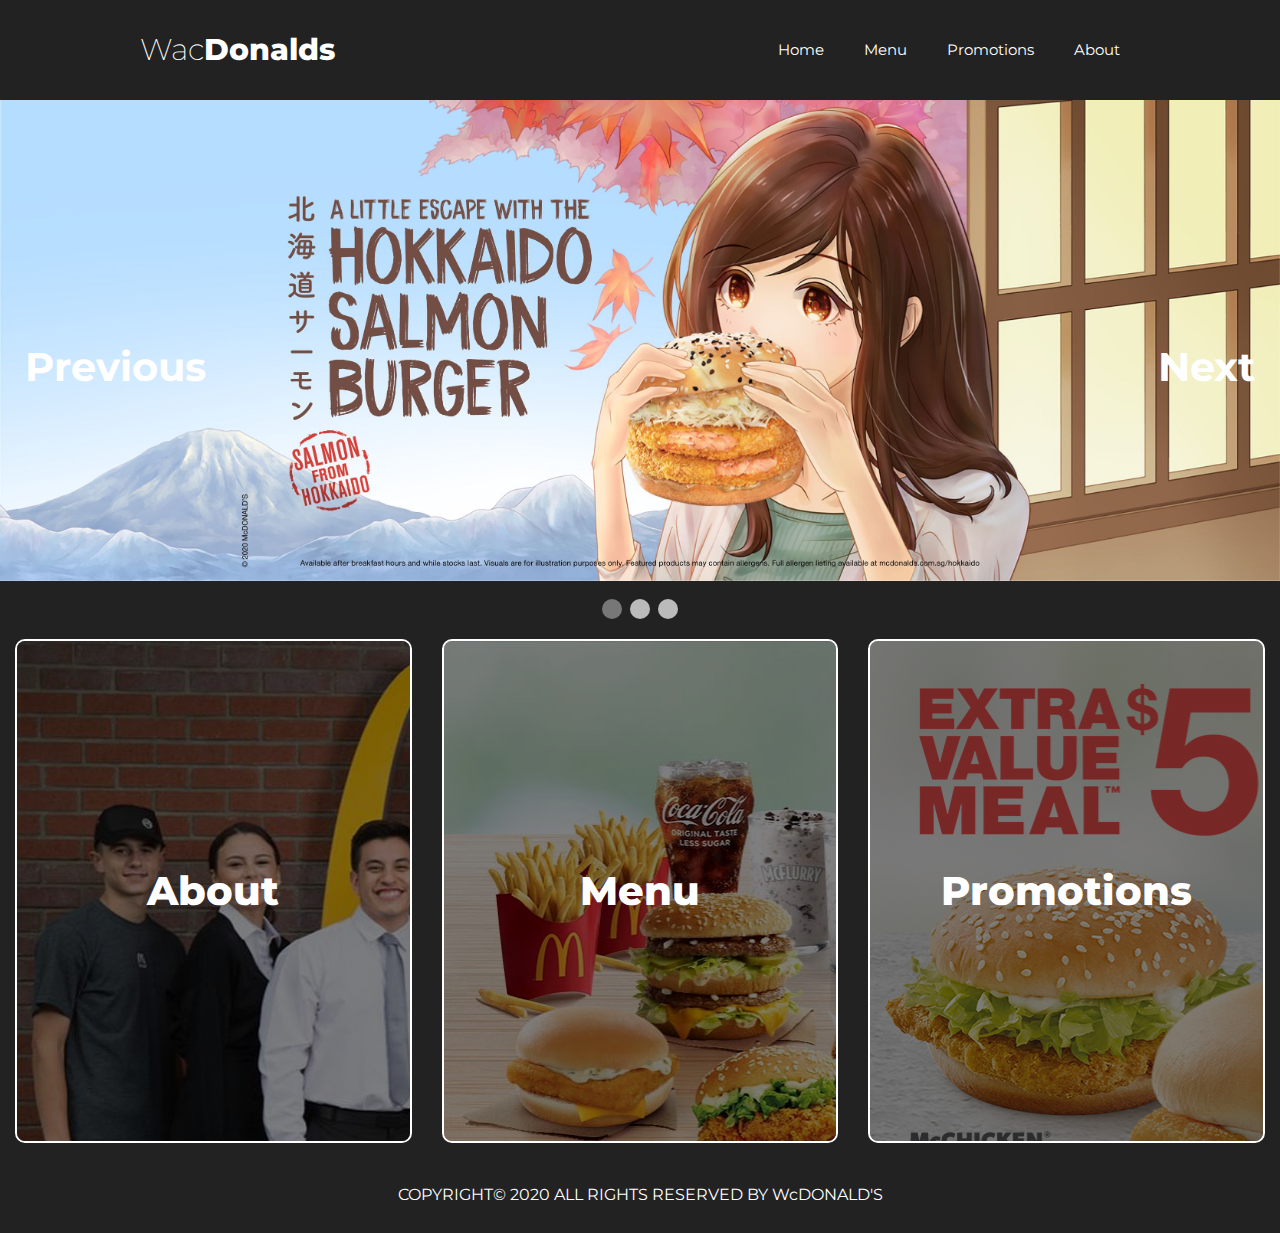
<file: index.html>
<!doctype html>
<html lang="en">
<head>
<meta charset="utf-8"   >
<link rel="stylesheet" href="css/style.css" type="text/css">
<link rel="stylesheet" href="css/normalize.css" type="text/css">
<link rel="preconnect" href="https://fonts.gstatic.com">
<link href="https://fonts.googleapis.com/css2?family=Montserrat&display=swap" rel="stylesheet"><title>Index</title>
</head>

<body>  
    
    <div class="header">
        <div class="header-content">
            <div class="logo">
                <a style="color: white;" href="index.html">Wac<span>Donalds</span></a>
            </div>
            <div class="navigation">
                <a class="navbutton" href="index.html">Home</a>
                <a class="navbutton" href="menu.html">Menu</a>
                <a class="navbutton" href="promotion.html">Promotions</a>
                <a class="navbutton" href="about.html">About</a>
            </div>
        </div>
    </div>
    <div class="index-main">
        <div class="slideshow-container">
            <div class="mySlides fade">
                <img class="slider-image" src="images/Hokkaido-Salmon-Burger-banner.jpg" alt="Hokkaido-Salmon-Burger-banner">
            </div>

            <div class="mySlides fade">
                <img class="slider-image" src="images/Samurai-Burger.jpg" alt="Samurai-Burger">
            </div>

            <div class="mySlides fade">
                <img class="slider-image" src="images/Double-Up.jpg" alt="Double-Up">
            </div>

            <a class="prev" onclick="plusSlides(-1)">Previous</a>
            <a class="next" onclick="plusSlides(+1)">Next</a>
        </div>
        <br>
        <div style="text-align: center;">
            <span class="dot" onclick="currentSlide(1)"></span>
            <span class="dot" onclick="currentSlide(2)"></span>
            <span class="dot" onclick="currentSlide(3)"></span>
        </div>
        
        <div class="content-container">
            <div class="box">
                <div class="icon a"><span class="fa">About</span></div>
                
                <div class="index-description">
                    
                    <p>Click to learn more about our story!</p>
                    <a class="link" href="about.html"><div class="button">Our Story</div></a>
                    
                </div>
             
            </div>
            <div class="box">
                <div class="icon m"><span class="fa">Menu</span></div>
                    <div class="index-description">
                        
                        <p>Our menu offers various types of food from Breakfast Muffins to Beef Burgers.</p>
                            <p>Click to learn more about our Menu!</p>
                        
                        <a class="link" href="menu.html"><div class="button">Menu</div></a>
                    </div>
            </div>
            <div class="box">
                <div class="icon p"><span class="fa">Promotions</span></div>
                <div class="index-description">
                    <p>Keep up to date with our Promotions! Get more for Less!</p>
                    <p>click to learn more about our Promotions!</p>
                    <a class="link" href="promotion.html"><div class="button">Promotions</div></a>
                    
                </div>
            </div>
        </div>
        </div>
        <div class="footer">
            COPYRIGHT© 2020 ALL RIGHTS RESERVED BY WcDONALD'S 
        </div>
   

    <script>
        var slideIndex = 1;
showSlides(slideIndex);

function plusSlides(n) {
  showSlides(slideIndex += n);
}

function currentSlide(n) {
  showSlides(slideIndex = n);
}

function showSlides(n) {
  var i;
  var slides = document.getElementsByClassName("mySlides");
  var dots = document.getElementsByClassName("dot");
  if (n > slides.length) {slideIndex = 1}    
  if (n < 1) {slideIndex = slides.length}
  for (i = 0; i < slides.length; i++) {
      slides[i].style.display = "none";  
  }
  for (i = 0; i < dots.length; i++) {
      dots[i].className = dots[i].className.replace(" active", "");
  }
  slides[slideIndex-1].style.display = "block";  
  dots[slideIndex-1].className += " active";
}
    </script>
</body>
</html>
</file>
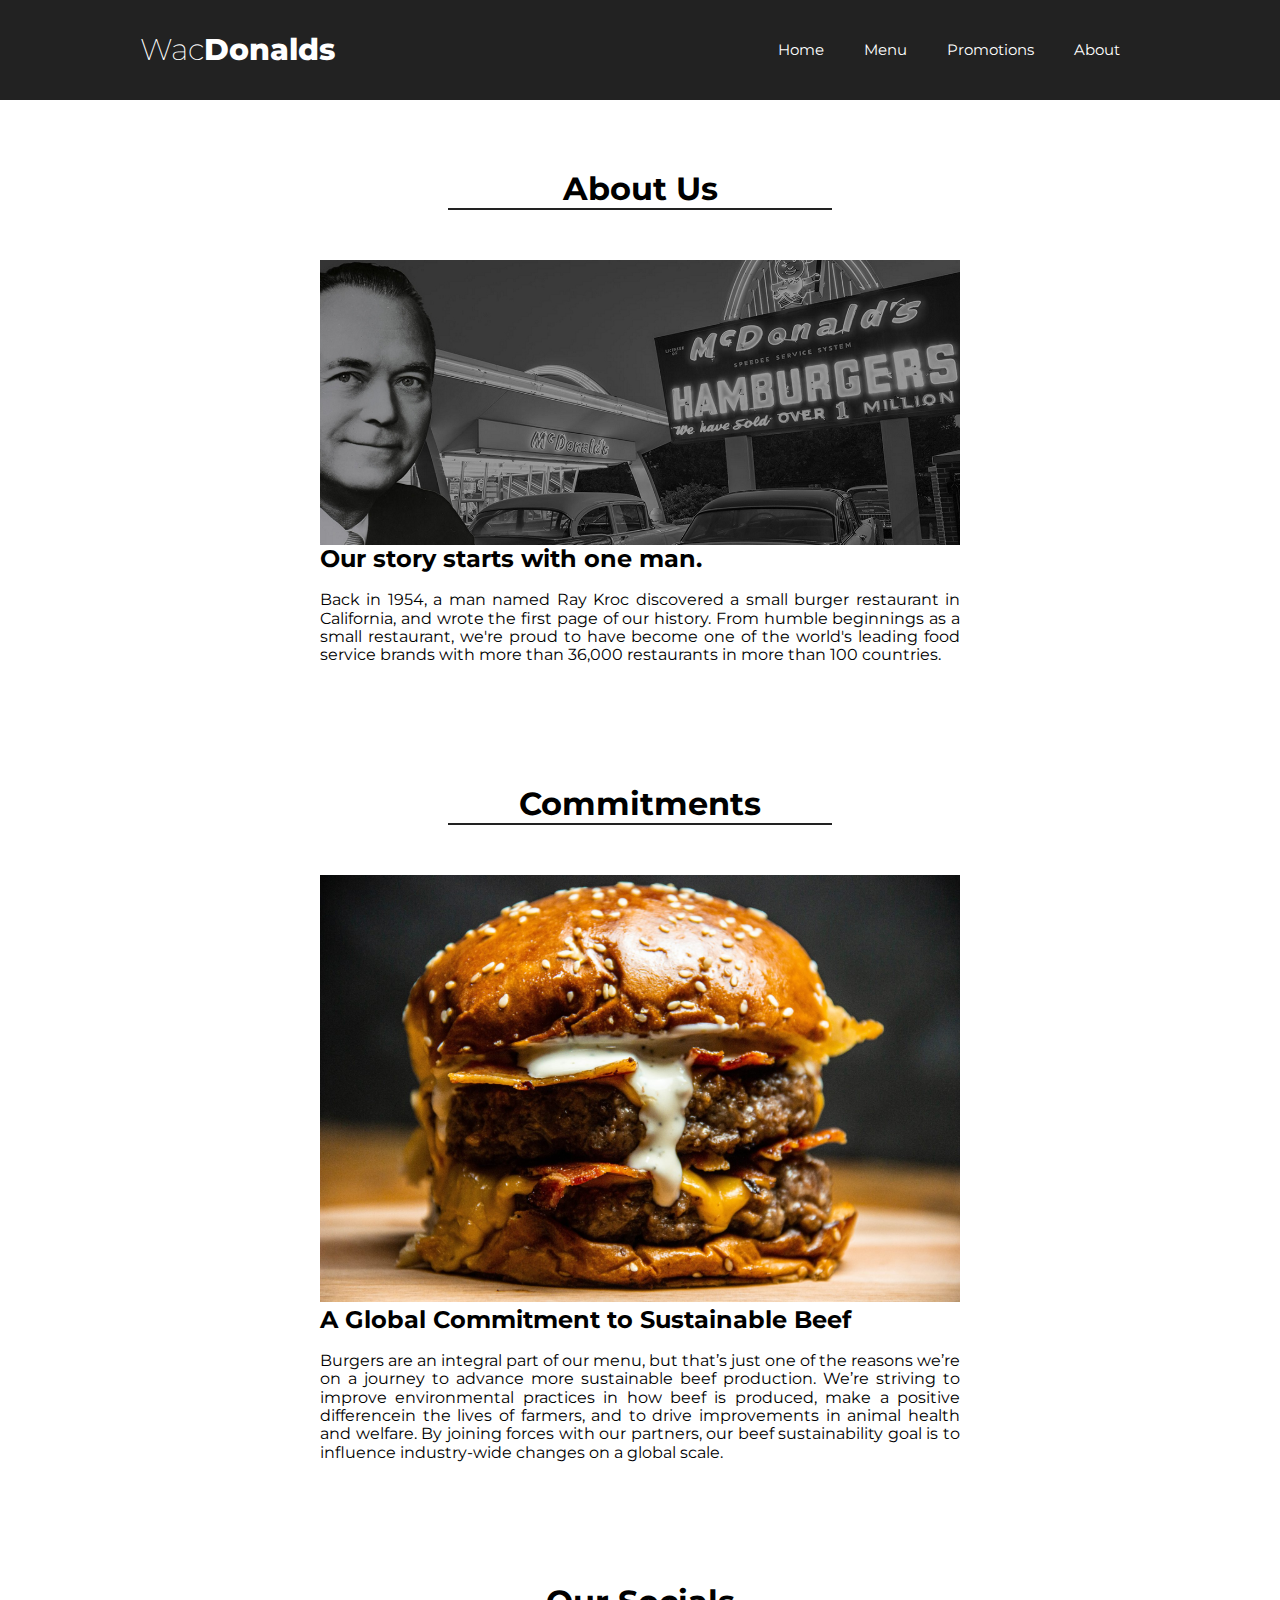
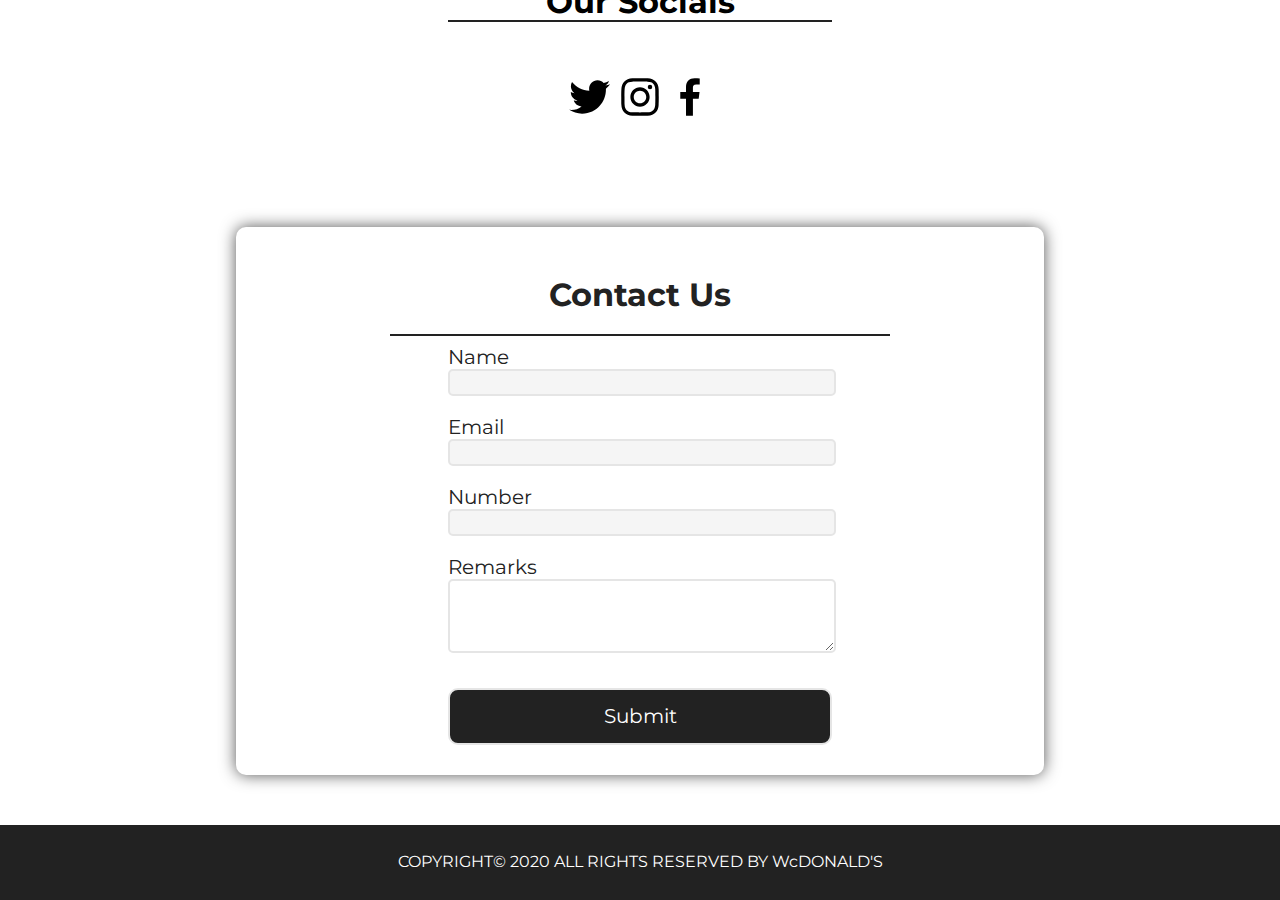
<file: about.html>
<!doctype html>
<html lang="en">
<head>
<meta charset="utf-8"   >
<link rel="stylesheet" href="css/style.css" type="text/css">
<link rel="stylesheet" href="css/normalize.css" type="text/css">
<link rel="preconnect" href="https://fonts.gstatic.com">
<link href="https://fonts.googleapis.com/css2?family=Montserrat&display=swap" rel="stylesheet"><title>Index</title>
</head>

<body>  
    
    <div class="header">
        <div class="header-content">
            <div class="logo">
                <a style="color: white;" href="index.html">Wac<span>Donalds</span></a>
            </div>
            <div class="navigation">
                <a class="navbutton" href="index.html">Home</a>
                <a class="navbutton" href="menu.html">Menu</a>
                <a class="navbutton" href="promotion.html">Promotions</a>
                <a class="navbutton" href="about.html">About</a>
            </div>
        </div>
    </div>
    <div class="about-container">
        <H1 class="about-header">About Us</H1>
        <div class="about-us-1">
            <img src="images/Founder-image.jpg" alt="Founder-image" class="about-us-picture">
            <div class="story-text1">
                <h2>Our story starts with one man.</h2><br>
                <div class="xd"></div>Back in 1954, a man named Ray Kroc discovered a small burger restaurant in California, and wrote the first page of our history. From humble beginnings as a small restaurant, we're proud to have become one of the world's leading food service brands with more than 36,000 restaurants in more than 100 countries.

            </div>
        </div>
        <H1 class="about-header">Commitments</H1>
        <div class="about-us-2">
            <div class="story-text2">
                <h2>A Global Commitment to Sustainable Beef</h2><br>
                <div class="xd"></div>Burgers are an integral part of our menu, but that’s just one of the reasons we’re on a journey to advance more sustainable beef production. We’re striving to improve environmental practices in how beef is produced, make a positive differencein the lives of farmers, and to drive improvements in animal health and welfare. By joining forces with our partners, our beef sustainability goal is to influence industry-wide changes on a global scale.

            </div>
            <div class="about-image"><img src="images/burger.jpg" alt="burger"></div>
        </div>
        <H1 class="about-header">Our Socials</H1>
            <div class="social-container">
                <a href="https://twitter.com/McDonalds?ref_src=twsrc%5Egoogle%7Ctwcamp%5Eserp%7Ctwgr%5Eauthor" target="_blank"><img src="images/Twitter.svg" alt="Twitter" class="socialmedia"></a>
                <a href="https://www.instagram.com/mcdsg/?hl=en" target="_blank"><img src="images/Instagram.svg" alt="Instagram" class="socialmedia"></a>
                <a href="https://www.facebook.com/mcdsg/" target="_blank"><img src="images/Facebook.svg" alt="Facebook" class="socialmedia"></a>
            </div>
        <div class="contact-container">
            <form>
                <h1 class="contact-header" id="contact-me">Contact Us</h1>
                
                <p>
                    <label>Name</label><br>
                    <input class="textbox" type="text">
                </p>
                
                <p>
                    <label>Email</label><br>
                    <input class="textbox" type="email">
                </p>
                <p>
                    <label>Number</label><br>
                    <input class="textbox" type="number">
                </p>
                <p>
                    <label>Remarks</label>
                    <textarea class="remarks"></textarea>
                
                </p>
                
                
                <p>
                    <button>Submit</button>
                </p>
            
            </form>
            
        </div>

    </div>
    <div class="footer">
        COPYRIGHT© 2020 ALL RIGHTS RESERVED BY WcDONALD'S 
    </div>

</body>
</html>
</file>
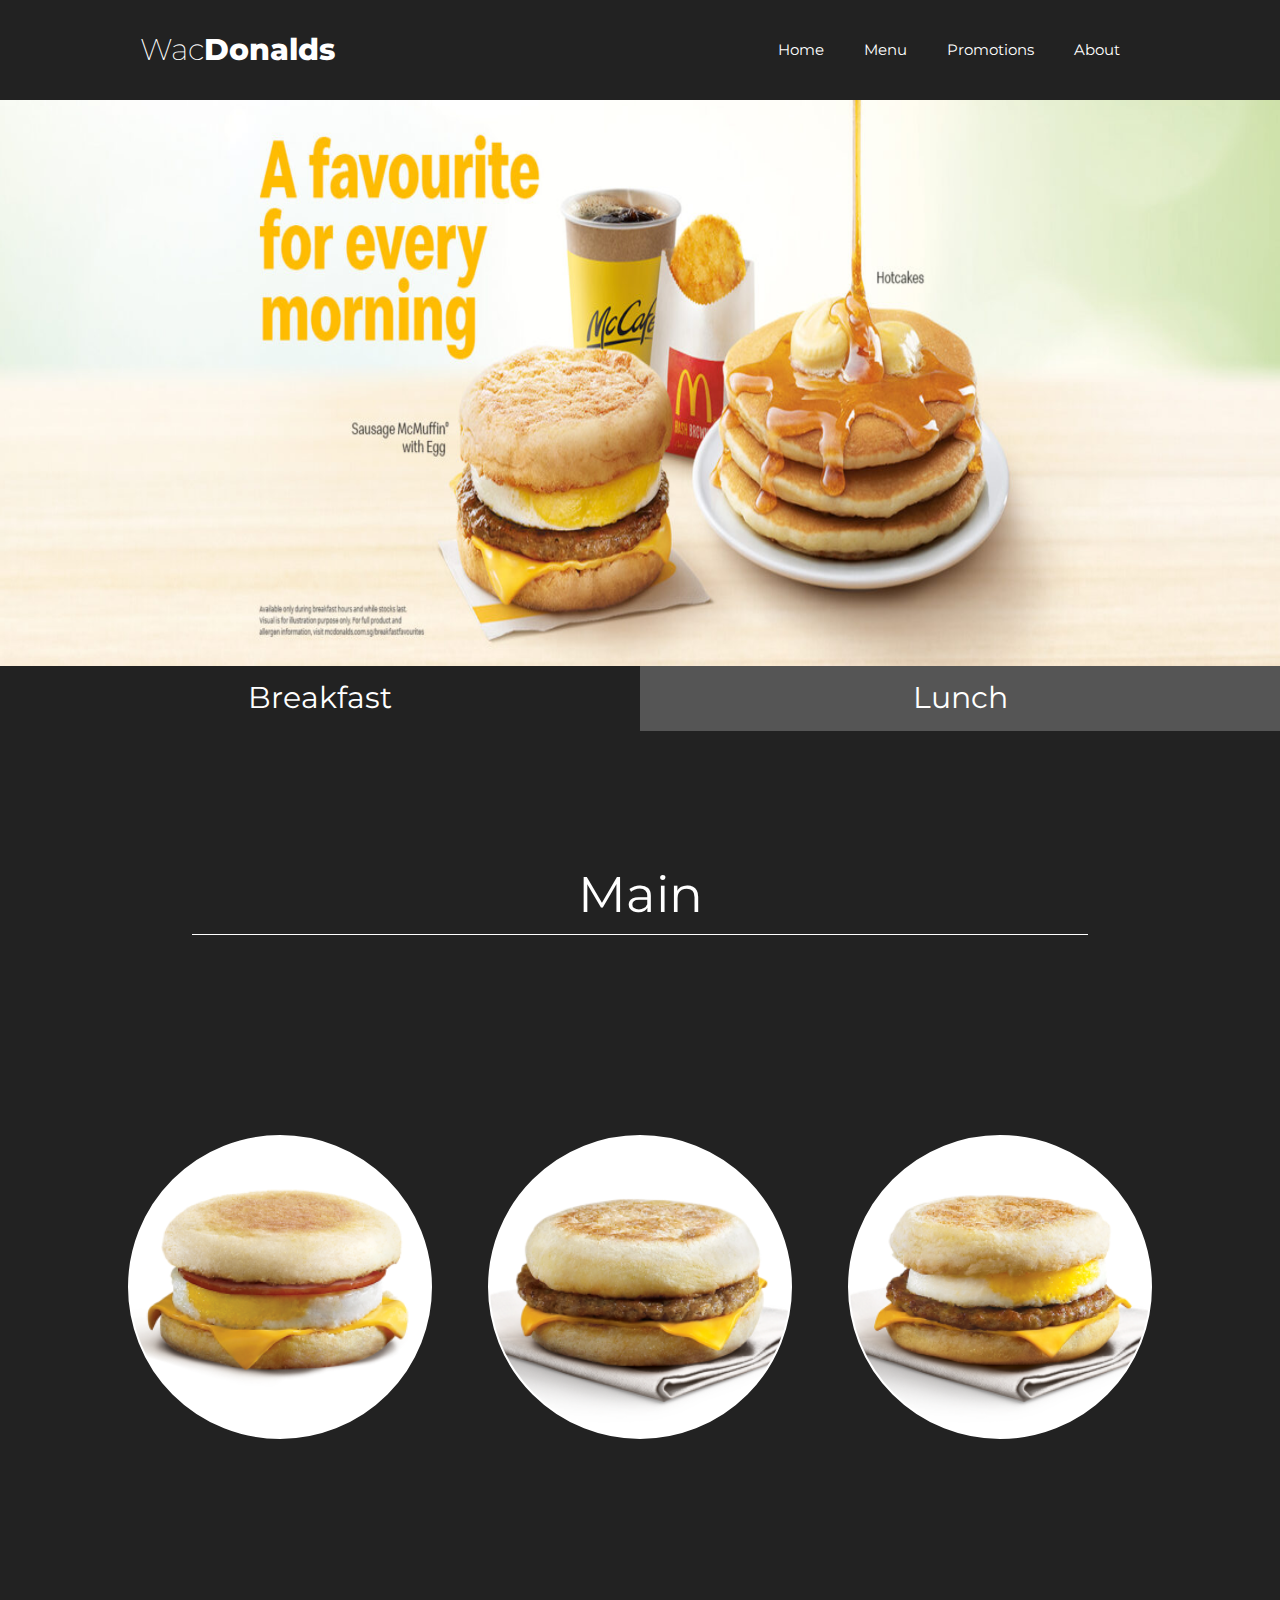
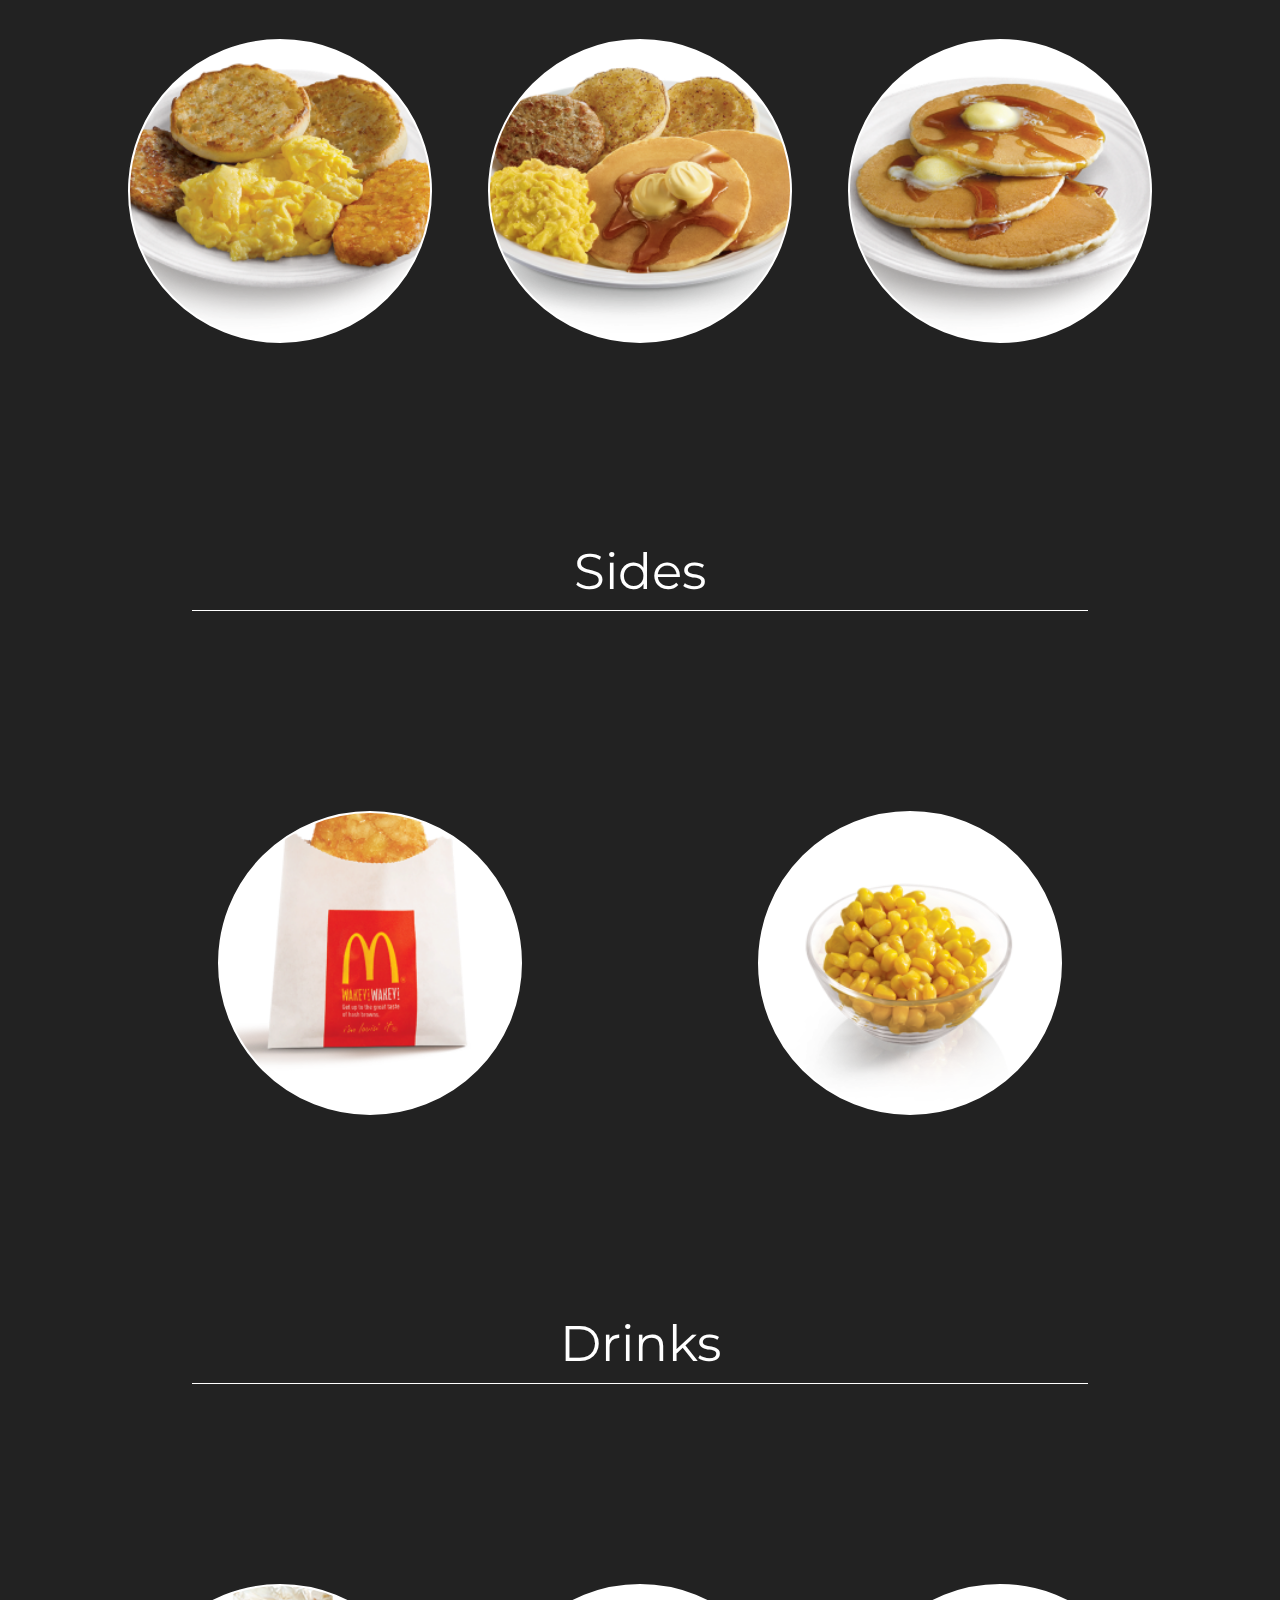
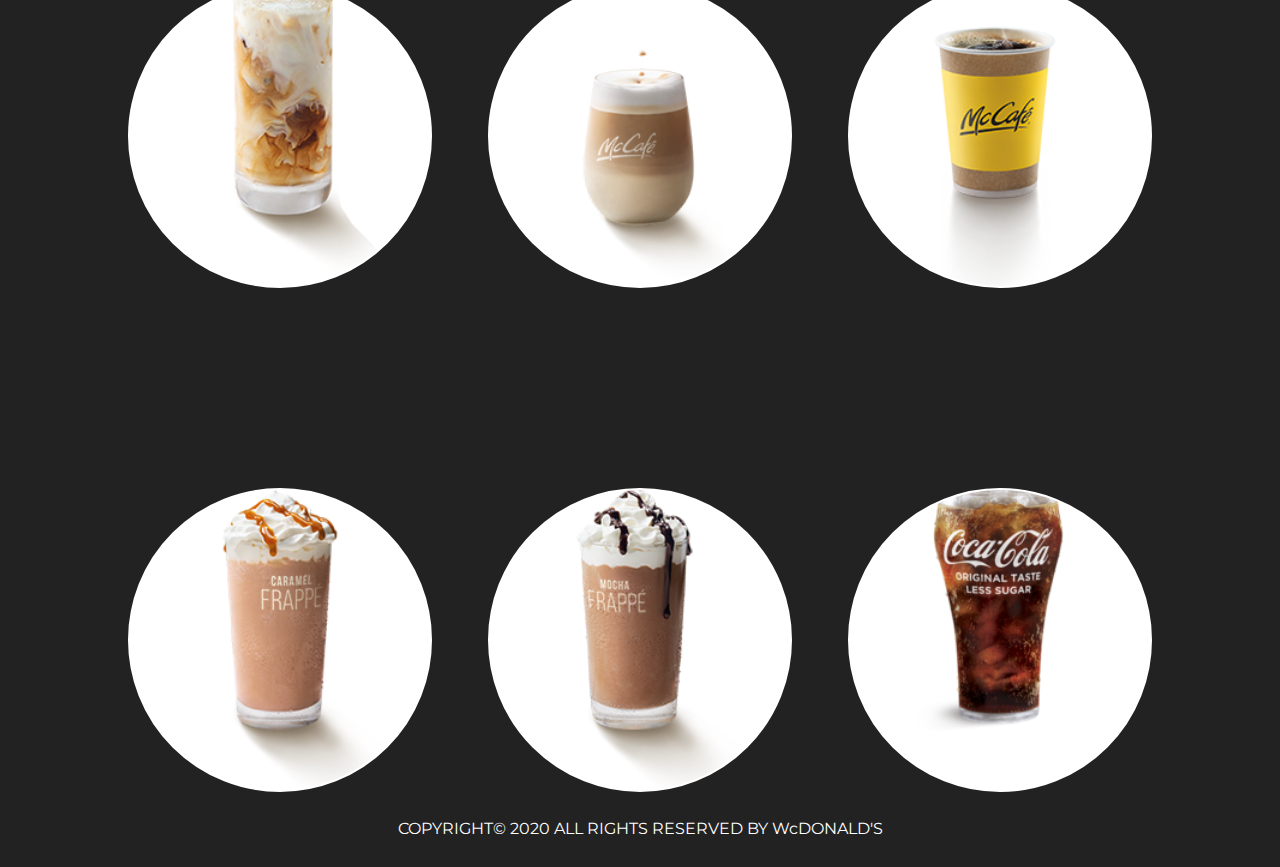
<file: menu.html>
<!doctype html>
<html lang="en">
<head>
<meta charset="utf-8"   >
<link rel="stylesheet" href="css/style.css" type="text/css">
<link rel="stylesheet" href="css/normalize.css" type="text/css">
<link rel="preconnect" href="https://fonts.gstatic.com">
<link href="https://fonts.googleapis.com/css2?family=Montserrat&display=swap" rel="stylesheet"><title>Index</title>
</head>

<body>  
    
    <div class="header">
        <div class="header-content">
            <div class="logo">
                <a style="color: white;" href="index.html">Wac<span>Donalds</span></a>
            </div>
            <div class="navigation">
                <a class="navbutton" href="index.html">Home</a>
                <a class="navbutton" href="menu.html">Menu</a>
                <a class="navbutton" href="promotion.html">Promotions</a>
                <a class="navbutton" href="about.html">About</a>
            </div>
        </div>
    </div>
    <div id="menu-main">
        <img id="picture-banner" src="images/breakfast-banner.png" alt="breakfast-banner">
    
    
        <button class="tablink" onclick="openPage('breakfast', this, '#222');breakfast();" id="defaultOpen">Breakfast</button>
        <button class="tablink" onclick="openPage('lunch', this, '#222');lunch();">Lunch</button>
       
        <div id="breakfast" class="tabcontent">
           
            
                <div class="menu-heading">Main</div>
                <div class="border"></div>
                <div class="menu-row">
                    <div class="menu-items">
                        <div class="items"><img class="food" src="images/egg-mcmuffin.png" alt="egg-mcmuffin"><div class="menu-description">Egg WcMuffin</div></div>
                        <div class="items"><img class="food" src="images/sausage-mcmuffin.png" alt="sausage-mcmuffin"><div class="menu-description">Sausage WcMuffin</div></div>
                        <div class="items"><img class="food" src="images/sausage-mcmuffin-with-egg.png" alt="sausage-mcmuffin-with-egg"><div class="menu-description">Sausage WcMuffin with Egg</div></div>
                    </div>
                    <div class="menu-items">
                        <div class="items"><img class="food" src="images/Big-Breakfast.png" alt="Big-Breakfast"><div class="menu-description">Big Breakfast</div></div>
                        <div class="items"><img class="food" src="images/Breakfast-Deluxe.png" alt="Breakfast-Deluxe"><div class="menu-description">Breakfast Deluxe</div></div>
                        <div class="items"><img class="food" src="images/Hotcakes.png" alt="Hotcakes"><div class="menu-description">Hotcakes</div></div>
                    </div>
                </div>
                <div class="menu-heading">Sides</div>
                <div class="border"></div>
                <div class="menu-row">
                    <div class="menu-items sides">
                        <div class="items"><img class="food" src="images/Hashbrown.png" alt="Hashbrown"><div class="menu-description">Hashbrown</div></div>
                        <div class="items"><img class="food" src="images/Corn-Cup.png" alt="Corn-Cup"><div class="menu-description">Corn Cup</div></div>
                    </div>
                </div>
                <div class="menu-heading">Drinks</div>
                <div class="border"></div>
                <div class="menu-row">
                    <div class="menu-items">
                        <div class="items"><img class="food" src="images/Iced-Latte.png" alt="Iced-Latte"><div class="menu-description">Iced Latte</div></div>
                        <div class="items"><img class="food" src="images/Latte.png" alt="Latte"><div class="menu-description">Latte</div></div>
                        <div class="items"><img class="food" src="images/Premium-Roast-Coffee.png" alt="Premium-Roast-Coffee"><div class="menu-description">Premium Roast Coffee</div></div>
                    </div>
                    <div class="menu-items">
                        <div class="items"><img class="food" src="images/Caramel-Frappe.png" alt="Caramel-Frappe"><div class="menu-description">Caramel Frappe</div></div>
                        <div class="items"><img class="food" src="images/Mocha-Frappe.png" alt="Mocha-Frappe"><div class="menu-description">Mocha Frappe</div></div>

                        <div class="items"><img class="food" src="images/Coca-Cola-Less-Sugar.png" alt="Coca-Cola-Less-Sugar"><div class="menu-description">Coca-Cola Original Taste Less Sugar</div></div>
                    </div>
                </div>
            
        </div>
        
        <div id="lunch" class="tabcontent">
            <div class="menu-heading">Main</div>
                <div class="border"></div>
                <div class="menu-row">
                    <div class="menu-items">
                        <div class="items"><img class="food" src="images/Beeg-Wac.png" alt="Beeg-Wac"><div class="menu-description">Beeg Wac</div></div>
                        <div class="items"><img class="food" src="images/Duble-Wc-Spoisy.png" alt="Duble-Wc-Spoisy"><div class="menu-description">Duble Wc Spoisy</div></div>
                        <div class="items"><img class="food" src="images/Double-Filet-O-Fish.png" alt="Double-Filet-O-Fish"><div class="menu-description">Double Filet-O-Fish</div></div>
                    </div>
                    <div class="menu-items">
                        <div class="items"><img class="food" src="images/Angus-BLT.png" alt="Angus-BLT"><div class="menu-description">Samurai Beef Burger</div></div>
                        <div class="items"><img class="food" src="images/Angus-Cheesburger.png" alt="Angus-Cheesburger"><div class="menu-description">Hokkaido Salmon Burger</div></div>
                        <div class="items"><img class="food" src="images/Buttermilk-Crispy-Chicken.png" alt="Buttermilk-Crispy-Chicken"><div class="menu-description">Buttermilk Crispy Chicken</div></div>
                    </div>
                </div>
                <div class="menu-heading">Sides</div>
                <div class="border"></div>
                <div class="menu-row">
                    <div class="menu-items">
                        <div class="items"><img class="food" src="images/French-Fries.png" alt="French-Fries"><div class="menu-description">French Fries</div></div>
                        <div class="items"><img class="food" src="images/Chicken-Nuggets.png" alt="Chicken-Nuggets"><div class="menu-description">Chicken Nuggets</div></div>
                        <div class="items"><img class="food" src="images/Spicy-Chicken-Nuggets.png" alt="Spicy-Chicken-Nuggets"><div class="menu-description">Spicy Chicken Nuggets</div></div>
                    </div>
                    <div class="menu-items">
                        <div class="items"><img class="food" src="images/Corn-Cup.png" alt="Corn-Cup"><div class="menu-description">Corn Cup</div></div>
                        <div class="items"><img class="food" src="images/Apple-Pie.png" alt="Apple-Pie"><div class="menu-description">Apple Pie</div></div>
                        <div class="items"><img class="food" src="images/Garden-Side-Salad.png" alt="Garden-Side-Salad"><div class="menu-description">Garden Side Salad</div></div>
                    </div>
                </div>
                <div class="menu-heading">Drinks</div>
                <div class="border"></div>
                <div class="menu-row">
                    <div class="menu-items">
                        <div class="items"><img class="food" src="images/Iced-Latte.png" alt="Iced-Latte"><div class="menu-description">Iced Latte</div></div>
                        <div class="items"><img class="food" src="images/Latte.png" alt="Latte"><div class="menu-description">Latte</div></div>
                        <div class="items"><img class="food" src="images/Premium-Roast-Coffee.png" alt="Premium-Roast-Coffee"><div class="menu-description">Premium Roast Coffee</div></div>
                    </div>
                    <div class="menu-items">
                        <div class="items"><img class="food" src="images/Caramel-Frappe.png" alt="Caramel-Frappe"><div class="menu-description">Caramel Frappe</div></div>
                        <div class="items"><img class="food" src="images/Mocha-Frappe.png" alt="Mocha-Frappe"><div class="menu-description">Mocha Frappe</div></div>
                        <div class="items"><img class="food" src="images/Coca-Cola-Less-Sugar.png" alt="Coca-Cola-Less-Sugar"><div class="menu-description">Coca-Cola Original Taste Less Sugar</div></div>
                    </div>
                </div>
        </div>
        <div class="footer">
            COPYRIGHT© 2020 ALL RIGHTS RESERVED BY WcDONALD'S 
        </div>
    </div>

<script>
function openPage(pageName,elmnt,color) {
    var i, tabcontent, tablinks;
    tabcontent = document.getElementsByClassName("tabcontent");
    for (i = 0; i < tabcontent.length; i++) {
    tabcontent[i].style.display = "none";
    }
    tablinks = document.getElementsByClassName("tablink");
    for (i = 0; i < tablinks.length; i++) {
    tablinks[i].style.backgroundColor = "";
    }
    document.getElementById(pageName).style.display = "block";
    elmnt.style.backgroundColor = color;

}

document.getElementById("defaultOpen").click();

function pictureChange()
  {
   document.getElementById("picture-banner").src="images/lunch-banner.jpg";
  }

function lunch(){ 
    document.getElementById('picture-banner') 
    .src="images/lunch-banner.jpg"; 
} 

function breakfast(){
    document.getElementById('picture-banner')
    .src="images/breakfast-banner.png";
}



var btn = document.getElementById("picture-banner");

btn.addEventListener("click", sayHello);
btn.addEventListener("click", sayHi);

</script> 
</body>
</html>
</file>
<file: css/style.css>
*{
    margin: 0;
    padding: 0;
    list-style: none;
    text-decoration: none;
    font-family: 'Montserrat';
}

body{
    
    background-color: #222;
}
/* styling of heder */
.header{
    width: 100%;
    height: 100px;
    display: flex;
    background-color: #222;
}

/* styling of the inner header that contains logo and nav buttons */
.header-content{
    width: 1000px;
    height: 100%;
    display: flex;
    justify-content: space-between;
    align-items: center;
    margin: 0 auto;
}

.logo{
    height: 100%;
    display: flex;
    justify-content: center;
    align-items: center;
    color: white;
    font-size: 30px;
    font-weight: 200;
    font-family: 'Montserrat';
}

span{
    font-weight: 800;
}

/* styling for navigation */
.navigation{
    display: flex;
}

.navigation a{
    margin: 20px;
    font-size: 15px;
    font-family: 'Montserrat';
}

.navbutton{
    color: white;
}

/* changing color of button when user hovers over it */
.navbutton:hover{
    color: #777;
}

/* styling for slideshow container */
.slideshow-container{
    width: 100%;
    height: auto;
    position: relative;
}

.slider-image{
    display: block;
    width: 100%;
    height: auto;
}

/* hides the rest of the slides currently not displayed */
.mySlides{
    display: none;
}

/* styling of previous and next buttons */
.prev, .next{
    cursor: pointer;
    position: absolute;
    top: 50%;
    width: auto;
    padding: 25px;
    margin-top: -22px;
    color: white;
    font-weight: bold;
    font-size: 40px;
    transition: 0.6s ease;
    border-radius: 0 3px 3px 0;
    user-select: none;
}

.next{
    right: 0;
}

.prev:hover, .next:hover{
    background-color: rgba(0, 0, 0, 0.8);
}

.dot{
    cursor: pointer;
    height: 20px;
    width: 20px;
    margin: 0 2px;
    background: #bbb;
    border-radius: 50%;
    display: inline-block;
    transition: background-color 0.6s ease;
}

.active, .dot:hover {
    background-color: #777;
}

/* animation of image slider */
.fade {
    -webkit-animation-name: fade;
    -webkit-animation-duration: 1.5s;
    animation-name: fade;
    animation-duration: 1.5s;
}

@-webkit-keyframes fade{
    form {opacity: .4}
    to {opacity: 1}
}

@keyframes fade{
    from {opacity: .4}
    to {opacity: 1}
}

img{
    width: 100%;
}

/* styling for the main content of the index page */
.index-main {
    width: 100%;
    height: auto;
}

.content-container{
    display: flex;
    justify-content: space-evenly;
    background-color: #222;
}


/* .box is the bottom layer of the main content which is hidden until the user hovers over it */
.box{
	position: relative;
	width: 100%;
	height: 500px;
	background-image: radial-gradient(white, #999);
	margin: 15px;
	overflow: hidden;
	border-radius: 10px;
    display: flex;
    justify-content: center;
    align-items: center;
    text-align: center;
    border: 2px solid white;
}

/* setting of background image for the different boxes */
.a{
    background: linear-gradient( rgba(0, 0, 0, 0.5), rgba(0, 0, 0, 0.5) ), url('../images/About.jpg');
}

.m {
    background: linear-gradient( rgba(0, 0, 0, 0.5), rgba(0, 0, 0, 0.5) ), url('../images/Menu.jpg');
}

.p{
    background: linear-gradient( rgba(0, 0, 0, 0.5), rgba(0, 0, 0, 0.5) ), url('../images/Promotions.jpg');
}

/* placing the first layer on top of .box */
.icon{
	position: absolute;
	top: 0;
	left: 0;
	width: 100%;
    height: 100%;
    background-repeat: no-repeat;
    transition: 0.5s;
}


/* shrinks the top layer to reveal .box */
.box:hover .icon{
	height: 20%;
    border-radius: 5px;
    background: #666;
    transition: 0.5s;
}

.fa
{
	position: absolute;
	top: 50%;
	left: 50%;
	transform: translate(-50%, -50%);
	font-size: 40px;
    transition: 0.5s;
	color: white;
}

/* contents of .box */
.index-description{
    width: 100%;
    display: flex;
    flex-direction: column;
    align-items: center;
    color: #222;
}

.button {
    background: #222;
    margin-top: 40px;
    padding-top: 20px;
    padding-bottom: 20px;
    width: 50%;
    border-radius: 10px;
    font-size: 30px;
    color: white;
}

.link{
    width: 100%;
    display: flex;
    justify-content: center;
}

.heading{
    font-size: 35px;
}

p{
    margin-top: 20px;
	padding: 0;
	font-size: 20px;
}

/* styling of the menu pages tab */
.tablink {
    background-color: #555;
    color: white;
    float: left;
    border: none;
    outline: none;
    cursor: pointer;
    padding-top: 15px;
    padding-bottom: 15px;
    font-size: 30px;
    width: 50%;
  }
  
  .tablink:hover {
    background-color: #333;
  }
  
.tabcontent {
    color: white;
    height: 100%;
    width: 100%;
    text-align: center;
}

#breakfast {
    background-color: #222;
}

#lunch {
    background-color: #222;
    
}

/* display: block to remove picture underline issue */
#picture-banner{
    display: block;
    height: 566px;
}

.menu-main{
    width: 100%;
}

.menu-heading{
    padding-top: 200px;
    font-size: 50px;
}

/* styling of menu items */
.menu-items{
    margin-top: 100px;
    background: #222;
    display: flex;
    justify-content: space-around;
    margin-left: 100px;
    margin-right: 100px;
   
}

/* circle border around the food */
.border{
    margin-top: 10px;
    width: 70%;
    border-bottom: 1px solid white;
    position: relative;
    left: 15%;
}

/* styling of individual items */
.items{
    height: 300px;
    width: 300px;
    background: white;
    border-radius: 50%;
    position: relative;
    display: flex;
    justify-content: center;
    border: 2px solid white;
    overflow: hidden;
    margin-top: 100px;
}
/* enlarging the food items to look better in the circle border */
.food{
    margin-top: -100px;
    display: block;
    height: 140%;
    width: 140%;
}

/* description of items that cannot be seen until hovered over */
.menu-description{
    position: absolute;
    top: 0;
    left: 0;
    display: flex;
    justify-content: center;
    align-items: center;
    width: 100%;
    height: 100%;
    background: rgba(0, 0, 0, 0.6);
    opacity: 0;
    color: white;
    transition: opacity 0.25s;
}

/* shows the hidden menu description */
.menu-description:hover{
    opacity: 1;
}

/* styling of footer */
.footer{
    display: flex;
    justify-content: center;
    align-items: center;
    height: 75px;
    color: white;
}

/* styling of about pages content */
.about-container{
    display: flex;
    justify-content: center;
    background: white;
    padding-top: 50px;
    padding-bottom: 50px;
    flex-direction: column;
    align-items: center;
}

.about-header{
    text-align: center;
    border-bottom: 2px solid #222;
    width: 30%;
    margin-bottom: 50px;
}

.about-us-picture{
    width: 50%;
}

/* container for first about us item */
.about-us-1{
    display: flex;
    justify-content: center;
    flex-direction: column;
    align-items: center;
    padding-bottom: 100px;
}

/* container for second about us item */
.about-us-2{
    display: flex;
    justify-content: center;
    padding-bottom: 100px;
}

.story-text1{
    width: 50%;
    text-align: justify;
}

.story-text2{
    margin-right: 20px;
    width: 18%;
    text-align: justify;
}

.about-image{
    width: 25%;
}

.contact-container{
    width: 100%;
}

/* styling of contact us form */
form{
	display: flex;
	flex-direction: column;
	justify-content: center;
	background: white;
	padding: 0px 20px 20px;
	max-width: 60%;
	margin: 100px auto 0;
	box-shadow: 0 0 1em #555;
	border-radius: 10px;
}

.textbox{
	width: 100%;
	border-radius: 5px;
	font-size: 20px;
	background: #f5f5f5;
	border: 2px solid #e5e5e5;
	
}

label{
    font-size: 20px;
    color: #222;
    
}

form button{
	width: 100%;
	margin-top: 10px;
	padding: 15px 15px 15px;
	font-size: 20px;
	border-radius: 10px;
	border: 2px solid #e5e5e5;
	background-color: #222;
	color: white;
}

form p{
	margin: 10px auto;
	width: 50%;
}

.remarks{
	width: 100%;
	height: 70px;
	border-radius: 5px;
	font-size: 20px;
	border: 2px solid #e5e5e5;
}

.contact-header{
	text-align: center;
	width: 65%;
	margin: 0 auto;
	border-bottom: 2px solid #222;
	margin-top: 50px;
    padding-bottom: 20px;
    color: #222;
}

/* aligning social media icons to the center */
.social-container{
    display: flex;
    width: 50%;
    justify-content: center;
}

/* adjusting size of social media icons */
.socialmedia{
    width: 50px;
    height: auto;
}

/* styling of promotions page */

.promotions-container{
    width: 100%;
    height: auto;
    background-image: linear-gradient(to bottom, #222, white);
    display: flex;
    justify-content: center;
    padding-top: 20px;
    padding-bottom: 20px;
    flex-direction: column;
    align-items: center;
}

.promotions-header{
    text-align: center;
    border-bottom: 2px solid white;
    color: white;
    width: 30%;
    margin-bottom: 50px;
}

/* bottom layer of the promotions box */
.promo-box{
    display: flex;
    justify-content: flex-end;
    align-items: center;
    position: relative;
    width: 60%;
    height: 600px;
    background: white;
    border-radius: 15px;
    border: 2px solid black;
}

/* information of promotion on the bottom layer */
.promoinformation{
    width: 35%;
    font-size: 25px;
    margin-right: 20px;
    display: none;
    text-align: justify;
}

/* top layer of promotions box that covers the information */
.promo-cover{
    display: flex;
    justify-content: flex-end;
    align-items: center;
    position: absolute;
    border-radius: 15px;
    width: 100%;
    height: 100%;
    color: black;
    
}

/* changing images for the various promotions */
.promo1{
    background: url('../images/Promotions.jpg');
    background-repeat: no-repeat;
}

.promo2{
    background: url("../images/big-wac-promotion.jpg");
    background-repeat: no-repeat;
}

.promo3{
    background: url("../images/wcspicy-promotion.jpg");
    background-repeat: no-repeat;
}

.promo4{
    background: url("../images/ebi-promotion.jpg");
    background-repeat: no-repeat;
}

.promo5{
    background: url("../images/frappe-promotion.jpeg");
    background-repeat: no-repeat;
}

/* text of the top layer that is displayed before hovering */
.before{
    margin-right: 20px;
    position: absolute;
    right: 20px;
    font-size: 25px;
    width: 20%;
    text-align: right;
}

/* shrinks top layer to reveal bottom layer of information */
.promo-box:hover .promo-cover{
    justify-content: center;
    color: white;
    width: 60%;
    left: 0%;
    transition: 0.5s;
    border-right: 2px solid black;
}

/* makes the promotion image darker to contrast with  the bright background the information has */
.promo-box:hover .promo1{
    background: linear-gradient( rgba(0, 0, 0, 0.5), rgba(0, 0, 0, 0.5) ), url('../images/Promotions.jpg');
    background-repeat: no-repeat;
}

.promo-box:hover .promo2{
    background: linear-gradient( rgba(0, 0, 0, 0.5), rgba(0, 0, 0, 0.5) ), url('../images/big-wac-promotion.jpg');
    background-repeat: no-repeat;
}

.promo-box:hover .promo3{
    background: linear-gradient( rgba(0, 0, 0, 0.5), rgba(0, 0, 0, 0.5) ), url('../images/wcspicy-promotion.jpg');
    background-repeat: no-repeat;
}

.promo-box:hover .promo4{
    background: linear-gradient( rgba(0, 0, 0, 0.5), rgba(0, 0, 0, 0.5) ), url('../images/ebi-promotion.jpg');
    background-repeat: no-repeat;
}

.promo-box:hover .promo5{
    background: linear-gradient( rgba(0, 0, 0, 0.5), rgba(0, 0, 0, 0.5) ), url('../images/frappe-promotion.jpeg');
    background-repeat: no-repeat;
}

/* top layer text after user is hovering */
.after{
    display: none;
    font-size: 25px;
}

/* displays new text */
.promo-box:hover .after{
    display: flex;
}

/* hides previous text */
.promo-box:hover .before{
    display: none;
}

/* displays information on the bottom layer */
.promo-box:hover .promoinformation{
    display: flex;
}

/* responsive tweaking for promotions page */
@media only screen and (max-width: 1555px) {
    .promo-box{
        width: 70%;
    }
}

/* responsive tweaking for about page */
@media only screen and (max-width: 1395px) {
    .about-content{
        display: flex;
        flex-direction: column-reverse;
    }

    .about-us{
        padding-top: 30px;
        padding-bottom: 30px;
        margin: 0;
    }

    .about-image{
        width: 50%;
    }

    .about-us-2{
        flex-direction: column-reverse;
        align-items: center;
    }

    .story-text2{
        margin: 0;
        width: 50%;
    }
    
}

/* responsive tweaking for various items */
@media only screen and (max-width: 1117px ){

    .before{
        width: 50%;
        font-weight: 800;
    }
    
    .light{
        color: white;
    }

    .about-header{
        font-size: 20px;
    }

    .menu-items{
        flex-direction: column;
        
    }
    .menu-row{
        width: 100%;
        display: flex;
        justify-content: center;
        align-items: center;
    }

    .sides{
        width: 100%;
        flex-direction: row;
        justify-content: space-around;
        margin: 0;
    }

    .header-content{
        width: 80%;
    }
}

/* responsive tweaking for various items */
@media only screen and (max-width: 1000px){
    .content-container{
        flex-direction: column;
        align-items: center;
    }
    
    .box{
        width: 70%;
    }
}
</file>
